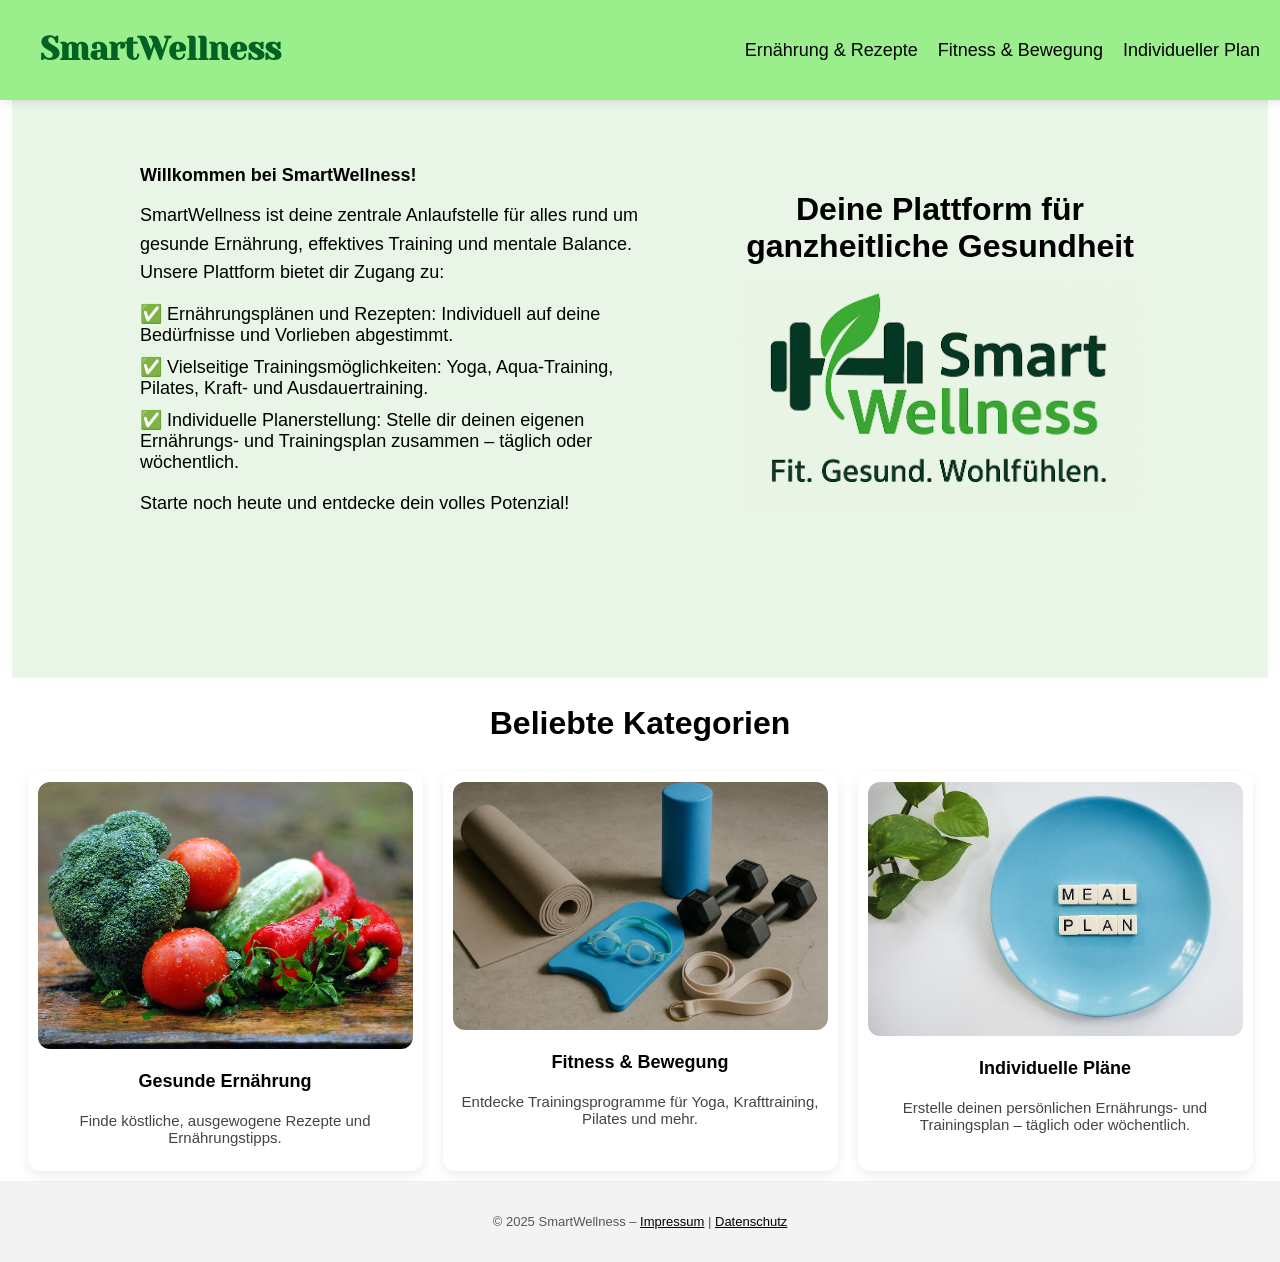
<file: index.html>
<!DOCTYPE html>
<html lang="de">
<head>
    <meta charset="UTF-8">
    <meta name="viewport" content="width=device-width, initial-scale=1.0">
    <title>SmartWellness</title>
    <link rel="stylesheet" href="style.css">
    
</head>
<body>

<header class="header">
    <h1 class="logo">SmartWellness</h1>
    <nav class="navigation">
        <a href="gesunde_ernaehrung.html">Ernährung & Rezepte</a>
        <a href="fitness_bewegung.html">Fitness & Bewegung</a>
        <a href="zugang.html">Individueller Plan</a>
    </nav>
</header>

<section class="intro-section">
    <div class="intro-text">
        <h2>Willkommen bei SmartWellness!</h2>
        <p>SmartWellness ist deine zentrale Anlaufstelle für alles rund um gesunde Ernährung, effektives Training und mentale Balance. Unsere Plattform bietet dir Zugang zu:</p>
        <ul>
            <li>✅ Ernährungsplänen und Rezepten: Individuell auf deine Bedürfnisse und Vorlieben abgestimmt.</li>
            <li>✅ Vielseitige Trainingsmöglichkeiten: Yoga, Aqua-Training, Pilates, Kraft- und Ausdauertraining.</li>
            <li>✅ Individuelle Planerstellung: Stelle dir deinen eigenen Ernährungs- und Trainingsplan zusammen – täglich oder wöchentlich.</li>
        </ul>
        <p>Starte noch heute und entdecke dein volles Potenzial!</p>
    </div>
    <div class="intro-image">
        <h2>Deine Plattform für ganzheitliche Gesundheit</h2>
        <img src="images etc/SmartWellness1.png" alt="SmartWellness Logo">
    </div>
</section>

<section class="categories">
  <h2>Beliebte Kategorien</h2>
  <div class="category-grid">
    
    <a href="gesunde_ernaehrung.html" class="category-item">
      <img src="images etc/Gesunde Ernährung.jpg" alt="Gesunde Ernährung">
      <h3>Gesunde Ernährung</h3>
      <p>Finde köstliche, ausgewogene Rezepte und Ernährungstipps.</p>
    </a>

    <a href="fitness_bewegung.html" class="category-item">
      <img src="images etc/Fitness & Bewegung.jpg" alt="Fitness & Bewegung">
      <h3>Fitness & Bewegung</h3>
      <p>Entdecke Trainingsprogramme für Yoga, Krafttraining, Pilates und mehr.</p>
    </a>

    <a href="zugang.html" class="category-item">
      <img src="images etc/Individuelle Pläne.jpg" alt="Individuelle Pläne">
      <h3>Individuelle Pläne</h3>
      <p>Erstelle deinen persönlichen Ernährungs- und Trainingsplan – täglich oder wöchentlich.</p>
    </a>

  </div>
</section>

<footer class="footer">
  <p>&copy; 2025 SmartWellness – <a href="impressum.html">Impressum</a> | <a href="datenschutz.html">Datenschutz</a></p>
</footer>
</body>
</html>
</file>
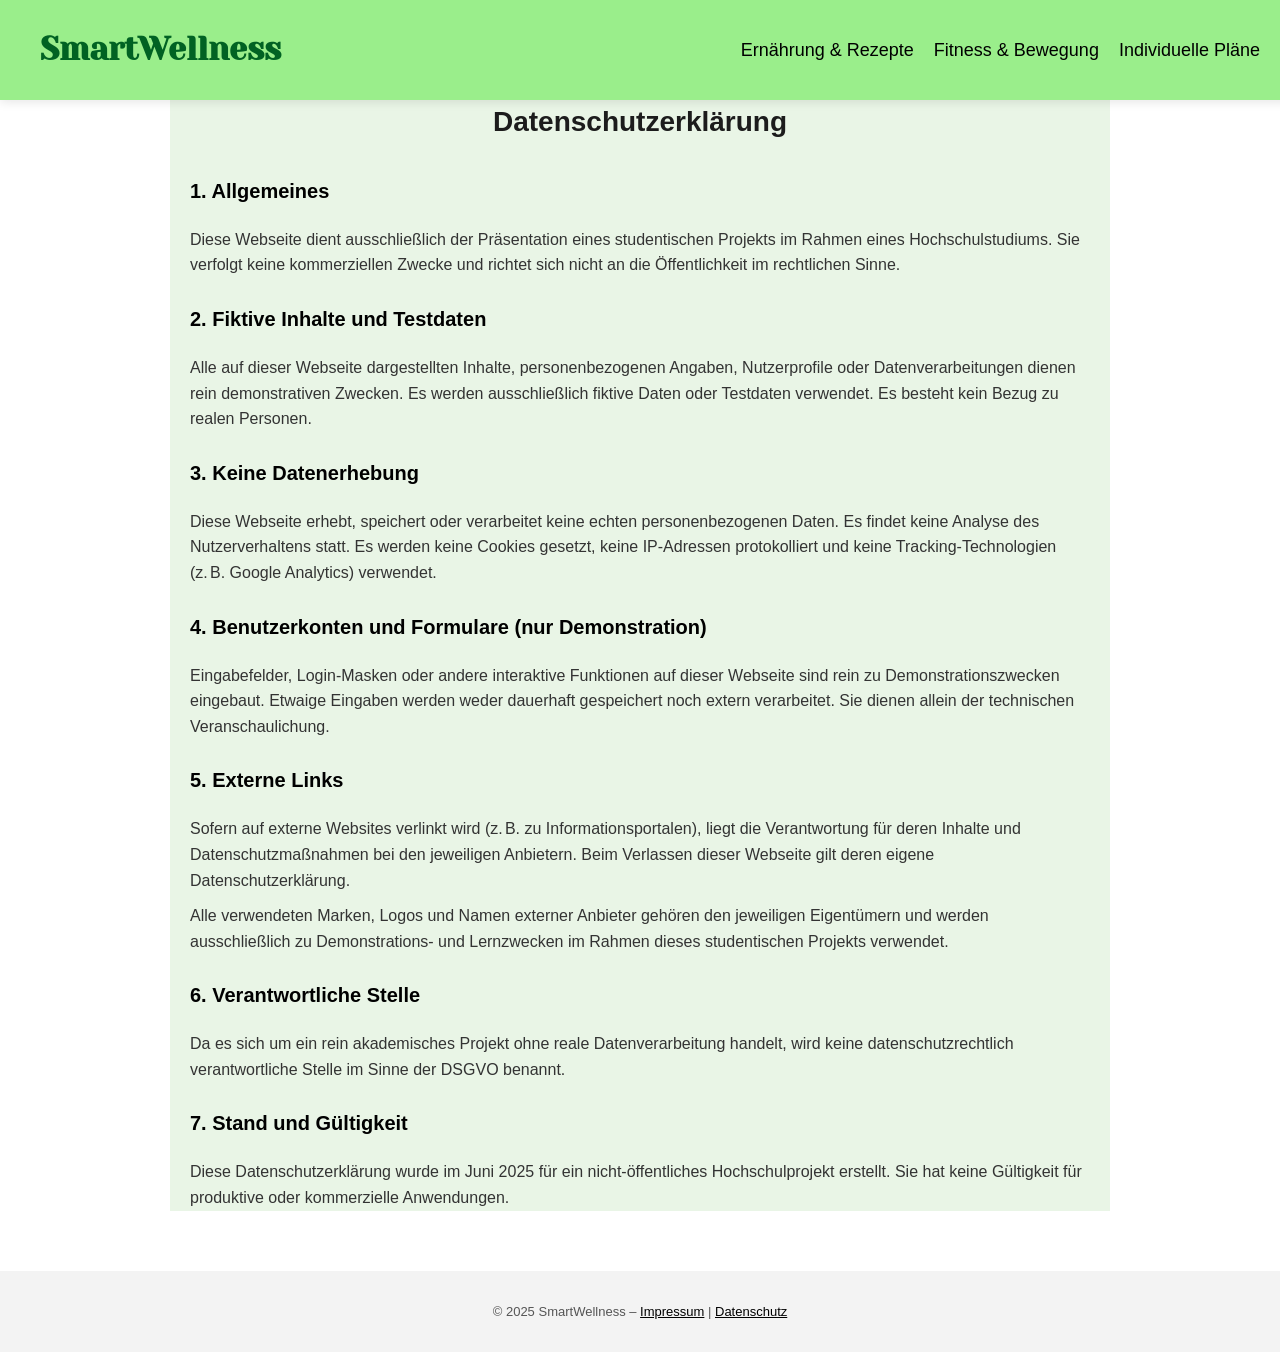
<file: datenschutz.html>
<!DOCTYPE html>
<html lang="de">
<head>
  <meta charset="UTF-8">
  <title>Datenschutzerklärung – SmartWellness</title>
  <link rel="stylesheet" href="style.css">
</head>
<body>
  <header class="header">
    <a href="index.html" class="logo-link"><h1 class="logo">SmartWellness</h1></a>
    <nav class="navigation">
      <a href="gesunde_ernaehrung.html">Ernährung & Rezepte</a>
      <a href="fitness_bewegung.html">Fitness & Bewegung</a>
      <a href="zugang.html">Individuelle Pläne</a>
    </nav>
  </header>

  <main class="main-datenschutz">
    <h2 class="datenschutz-title">Datenschutzerklärung</h2>
    <section class="datenschutz-section">
      <h3>1. Allgemeines</h3>
      <p>Diese Webseite dient ausschließlich der Präsentation eines studentischen Projekts im Rahmen eines Hochschulstudiums. Sie verfolgt keine kommerziellen Zwecke und richtet sich nicht an die Öffentlichkeit im rechtlichen Sinne.</p>

      <h3>2. Fiktive Inhalte und Testdaten</h3>
      <p>Alle auf dieser Webseite dargestellten Inhalte, personenbezogenen Angaben, Nutzerprofile oder Datenverarbeitungen dienen rein demonstrativen Zwecken. Es werden ausschließlich fiktive Daten oder Testdaten verwendet. Es besteht kein Bezug zu realen Personen.</p>

      <h3>3. Keine Datenerhebung</h3>
      <p>Diese Webseite erhebt, speichert oder verarbeitet keine echten personenbezogenen Daten. Es findet keine Analyse des Nutzerverhaltens statt. Es werden keine Cookies gesetzt, keine IP-Adressen protokolliert und keine Tracking-Technologien (z. B. Google Analytics) verwendet.</p>

      <h3>4. Benutzerkonten und Formulare (nur Demonstration)</h3>
      <p>Eingabefelder, Login-Masken oder andere interaktive Funktionen auf dieser Webseite sind rein zu Demonstrationszwecken eingebaut. Etwaige Eingaben werden weder dauerhaft gespeichert noch extern verarbeitet. Sie dienen allein der technischen Veranschaulichung.</p>

      <h3>5. Externe Links</h3>
      <p>Sofern auf externe Websites verlinkt wird (z. B. zu Informationsportalen), liegt die Verantwortung für deren Inhalte und Datenschutzmaßnahmen bei den jeweiligen Anbietern. Beim Verlassen dieser Webseite gilt deren eigene Datenschutzerklärung.</p>
      <p>Alle verwendeten Marken, Logos und Namen externer Anbieter gehören den jeweiligen Eigentümern und werden ausschließlich zu Demonstrations- und Lernzwecken im Rahmen dieses studentischen Projekts verwendet.</p>

      <h3>6. Verantwortliche Stelle</h3>
      <p>Da es sich um ein rein akademisches Projekt ohne reale Datenverarbeitung handelt, wird keine datenschutzrechtlich verantwortliche Stelle im Sinne der DSGVO benannt.</p>

      <h3>7. Stand und Gültigkeit</h3>
      <p>Diese Datenschutzerklärung wurde im Juni 2025 für ein nicht-öffentliches Hochschulprojekt erstellt. Sie hat keine Gültigkeit für produktive oder kommerzielle Anwendungen.</p>
    </section>
  </main>
  <footer class="footer">
  <p>&copy; 2025 SmartWellness – <a href="impressum.html">Impressum</a> | <a href="datenschutz.html">Datenschutz</a></p>
</footer>
</body>
</html>
</file>
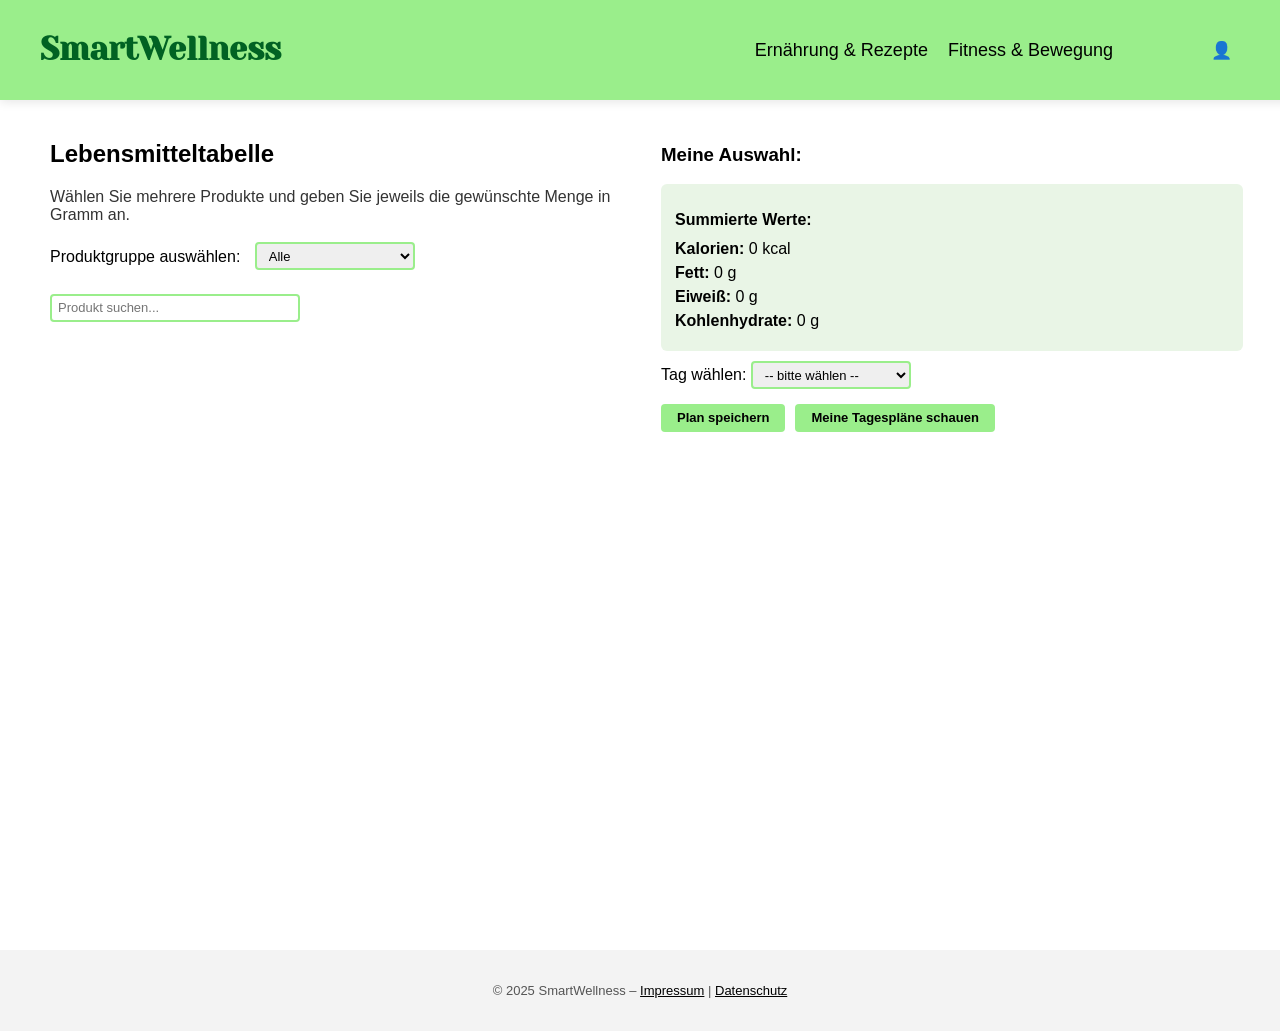
<file: ernaehrungsplan.html>
<!DOCTYPE html>
<html lang="de">
<head>
  <meta charset="UTF-8">
  <title>SmartWellness Ernährungsplan</title>
  <link rel="stylesheet" href="style.css">
  <style>
  body {
    margin: 0;
    padding: 0;
    height: 100vh;
    overflow: hidden; /* verhindert Scroll der ganzen Seite */
  }

</style>
</head>
<body>
  <header class="header">
  <h1 class="logo">
    <a href="index.html" style="text-decoration: none; color: inherit;">SmartWellness</a>
  </h1>
  <div class="nav-user-container">
    <div class="nav-user-combined">
      <nav class="navigation">
        <a href="gesunde_ernaehrung.html">Ernährung & Rezepte</a>
        <a href="fitness_bewegung.html">Fitness & Bewegung</a>
      </nav>

      <div class="user-dropdown" id="userDropdown">
        <span id="userName">👤 <?php echo $vorname . " " . $nachname; ?></span>
        <div class="dropdown-content" id="userMenu" style="display: none;">
          <a href="meinkonto.html">Mein Konto</a>
          <a onclick="logout()">Ausloggen</a>
        </div>
      </div>
    </div>
  </div>
</header>

  <main class="main-content">
    <div class="ernaehrungsplan-container">

      <!-- Linke Seite -->
      <div class="linke-seite">
        <div class="produkt-filter-kopf">
          <h2>Lebensmitteltabelle</h2>
          <p class="info-text">Wählen Sie mehrere Produkte und geben Sie jeweils die gewünschte Menge in Gramm an.</p>

          <!-- Neue Containerstruktur für Dropdown + Suchfeld -->
          <div class="produkt-filter-container">
            <label for="gruppe">Produktgruppe auswählen:&nbsp;</label>
            <select id="gruppe" class="filter-select">
              <option value="">Alle</option>
            </select>
            <input type="text" id="produktsuche" placeholder="Produkt suchen..." class="filter-input" onkeyup="filterProdukte()">
          </div>

      </div>

  <div id="produkt-liste" class="produkt-liste"></div>
</div>

      <!-- Rechte Seite -->
<div class="rechte-seite">
  <section class="auswahl-liste">
    <h3>Meine Auswahl:</h3>
    <div id="auswahl"></div>

    <!-- Summierte Werte Bereich -->
    <div class="summen-box">
      <h4>Summierte Werte:</h4>
      <p><span class="label">Kalorien:</span> <span id="summe-kcal">0</span> kcal</p>
      <p><span class="label">Fett:</span> <span id="summe-fett">0</span> g</p>
      <p><span class="label">Eiweiß:</span> <span id="summe-eiweiss">0</span> g</p>
      <p><span class="label">Kohlenhydrate:</span> <span id="summe-kh">0</span> g</p>
    </div>

    <label for="tag">Tag wählen:</label>
    <select id="tag" class="filter-select">
      <option value="">-- bitte wählen --</option>
      <option value="Montag">Montag</option>
      <option value="Dienstag">Dienstag</option>
      <option value="Mittwoch">Mittwoch</option>
      <option value="Donnerstag">Donnerstag</option>
      <option value="Freitag">Freitag</option>
      <option value="Samstag">Samstag</option>
      <option value="Sonntag">Sonntag</option>
    </select>

<div style="display: flex; gap: 10px; align-items: center; margin-top: 15px;">
  <button class="green-button" onclick="planSpeichern()">Plan speichern</button>
  <a href="tage_anzeigen.php" class="green-button">Meine Tagespläne schauen</a>
</div>

<p id="save-feedback" class="success-message" style="display: none;"></p>
    
  </section>
</div>
  </main>

  <script src="ernaehrungsplan.js"></script>
  <script>
    function filterProdukte() {
      const suchText = document.getElementById('produktsuche').value.toLowerCase();
      const produkte = document.querySelectorAll('.produkt-item'); 

      produkte.forEach(produkt => {
        produkt.style.display = produkt.textContent.toLowerCase().includes(suchText) ? '' : 'none';
      });
    }
  </script>
  <script>
  document.addEventListener("DOMContentLoaded", () => {
    fetch("session_user.php")
      .then(res => res.json())
      .then(data => {
          if (data.success) {
              document.getElementById("userName").textContent = "👤 " + data.vorname + " " + data.nachname;
          } else {
              window.location.href = "login.html"; // nicht eingeloggt
          }
      });
  });

  function logout() {
    fetch("logout.php")
      .then(() => {
        window.location.href = "login.html";
      });
  }

  document.getElementById("userDropdown").addEventListener("click", function () {
    const menu = document.getElementById("userMenu");
    menu.style.display = menu.style.display === "block" ? "none" : "block";
  });
</script>

<footer class="footer">
  <p>&copy; 2025 SmartWellness – <a href="impressum.html">Impressum</a> | <a href="datenschutz.html">Datenschutz</a></p>
</footer>
</body>
</html>
</file>
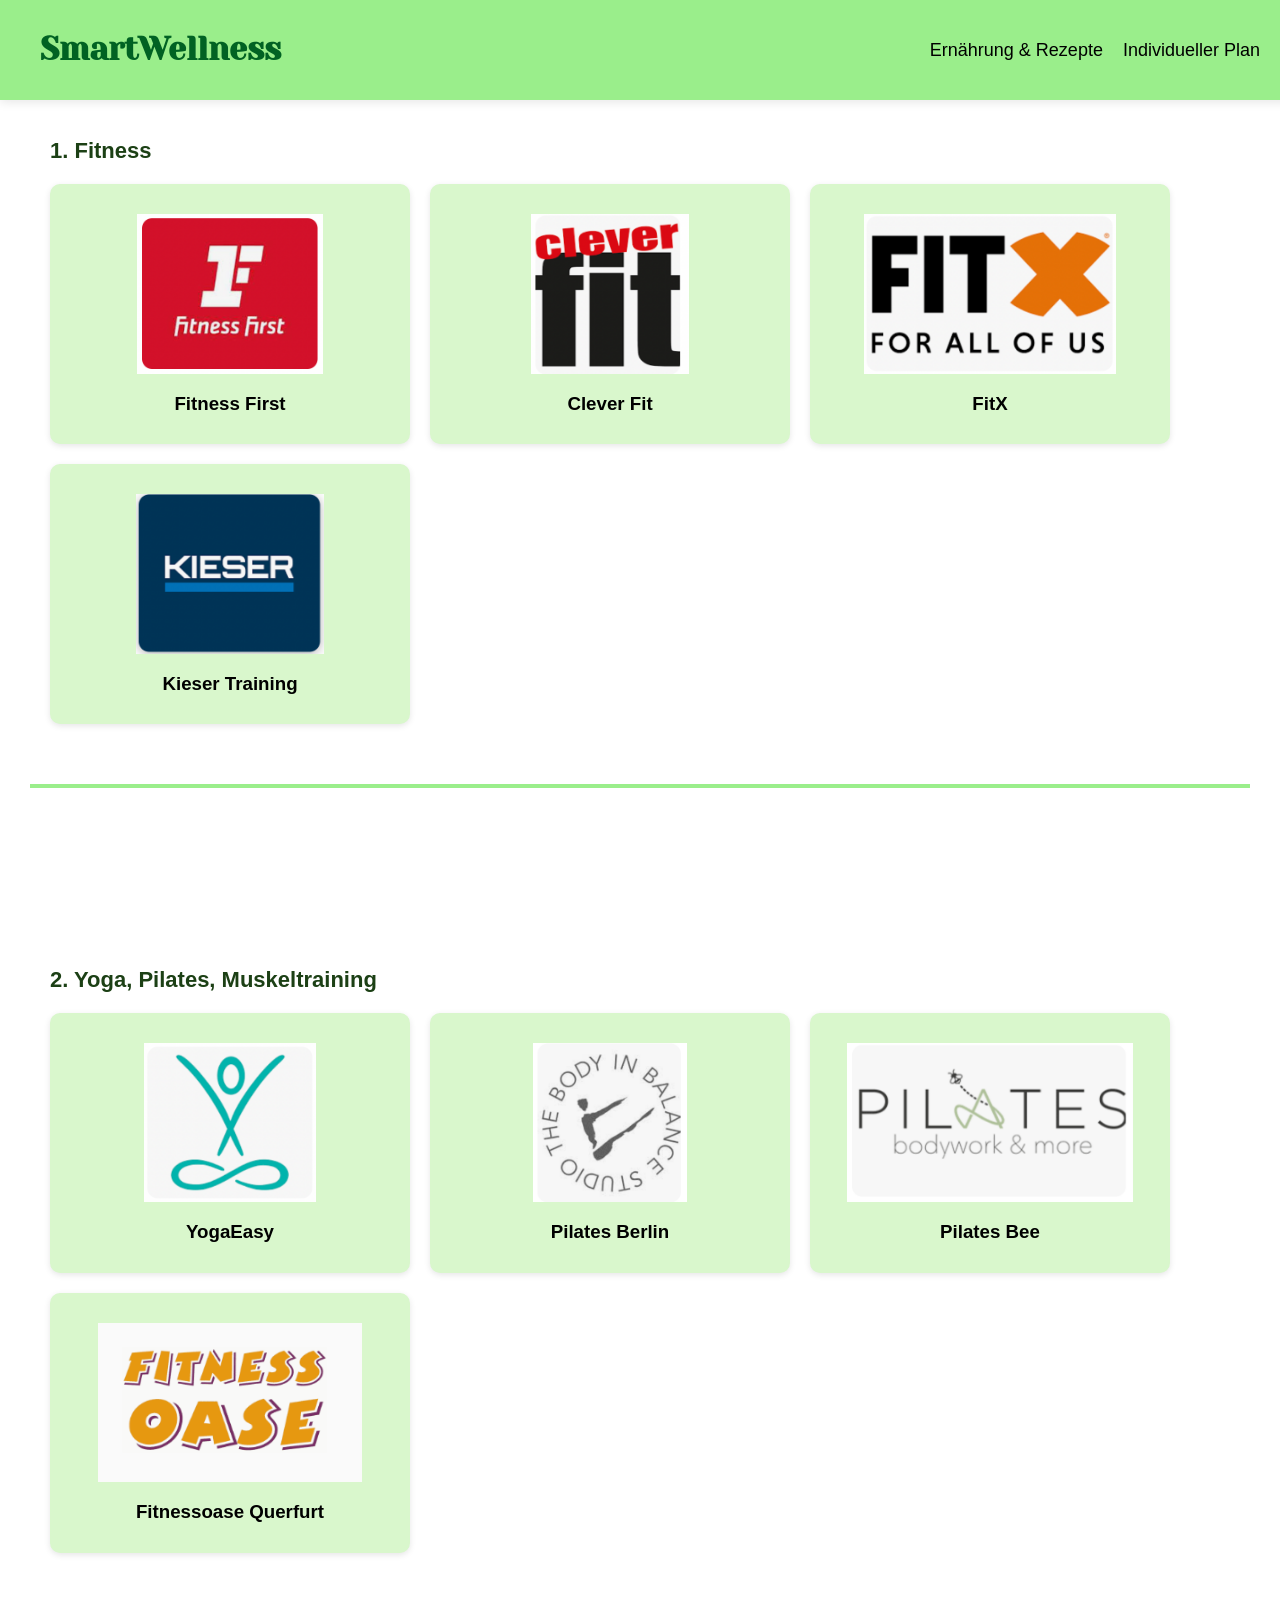
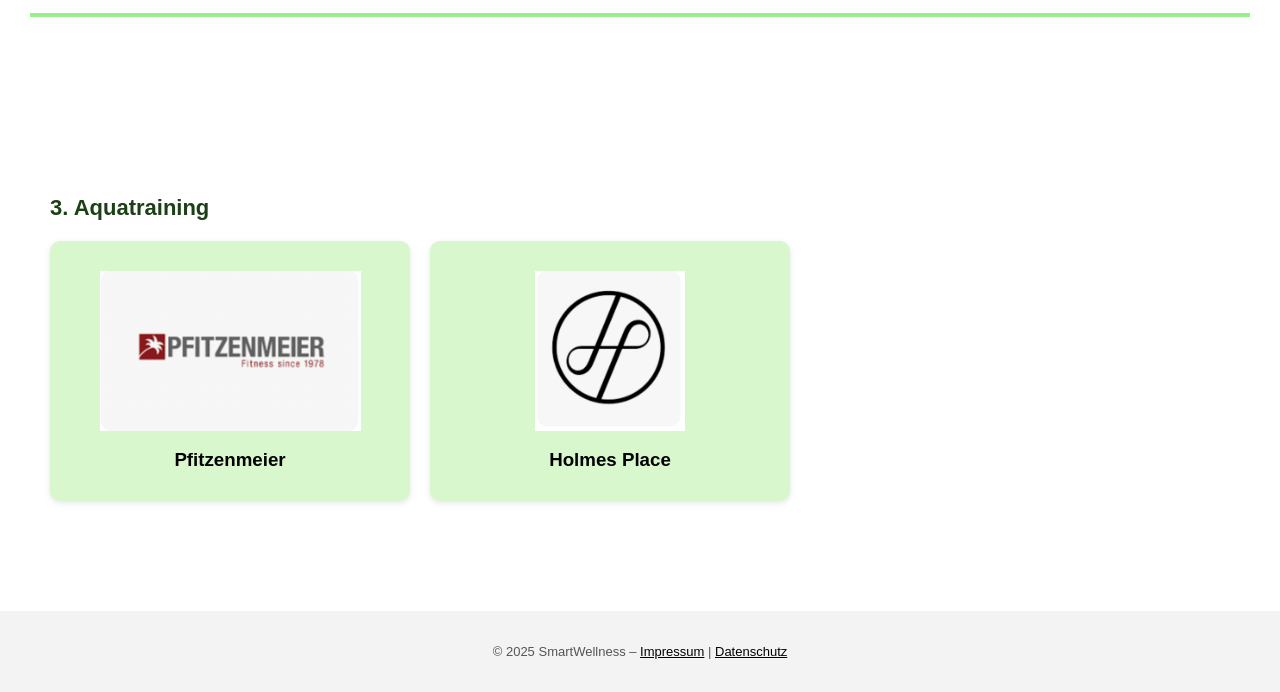
<file: fitness_bewegung.html>
<!DOCTYPE html>
<html lang="de">
<head>
  <meta charset="UTF-8" />
  <meta name="viewport" content="width=device-width, initial-scale=1.0" />
  <title>Fitness & Bewegung</title>
  <link rel="stylesheet" href="style.css" />
</head>
<body>
  <header class="header">
    <a href="index.html" style="text-decoration: none; color: inherit;">
    <h1 class="logo">SmartWellness</h1>
  </a>
    <nav class="navigation">
      <a href="gesunde_ernaehrung.html">Ernährung & Rezepte</a>
      <a href="zugang.html">Individueller Plan</a>
    </nav>
  </header>

  <main class="main-content">

  <!-- Fitness -->
  <section class="fitness-section">
    <h2>1. Fitness</h2>
    <div class="fitness-anbieter-row">
      <a href="https://www.fitnessfirst.de/clubs" class="fitness-anbieter-box" target="_blank">
        <img src="Image Fitness/fitnessfirst.png" alt="Fitness First">
        <h3>Fitness First</h3>
      </a>
      <a href="https://www.clever-fit.com/de/" class="fitness-anbieter-box" target="_blank">
        <img src="Image Fitness/clever-fit.png" alt="Clever Fit">
        <h3>Clever Fit</h3>
      </a>
      <a href="https://www.fitx.de/" class="fitness-anbieter-box" target="_blank">
        <img src="Image Fitness/fitx.png" alt="FitX">
        <h3>FitX</h3>
      </a>
      <a href="https://www.kieser.de/" class="fitness-anbieter-box" target="_blank">
        <img src="Image Fitness/kieser.png" alt="Kieser Training">
        <h3>Kieser Training</h3>
      </a>
    </div>
  </section>

  <hr class="trenner" />

  <!-- Yoga / Pilates -->
  <section class="fitness-section">
    <h2>2. Yoga, Pilates, Muskeltraining</h2>
    <div class="fitness-anbieter-row">
      <a href="https://www.yogaeasy.de/artikel/yoga-fuer-anfaenger" class="fitness-anbieter-box" target="_blank">
        <img src="Image Fitness/yogaeasy.png" alt="YogaEasy">
        <h3>YogaEasy</h3>
      </a>
      <a href="https://pilatesberlin.de/en/" class="fitness-anbieter-box" target="_blank">
        <img src="Image Fitness/pilatesberlin.png" alt="Pilates Berlin">
        <h3>Pilates Berlin</h3>
      </a>
      <a href="https://pilatesbee.de/" class="fitness-anbieter-box" target="_blank">
        <img src="Image Fitness/pilatesbee.png" alt="Pilates Bee">
        <h3>Pilates Bee</h3>
      </a>
      <a href="https://www.fitnessoase-querfurt.de/gezieltes-muskeltraining/" class="fitness-anbieter-box" target="_blank">
        <img src="Image Fitness/fitnessoase.png" alt="Fitnessoase">
        <h3>Fitnessoase Querfurt</h3>
      </a>
    </div>
  </section>

  <hr class="trenner" />

  <!-- Aquatraining -->
  <section class="fitness-section">
    <h2>3. Aquatraining</h2>
    <div class="fitness-anbieter-row">
      <a href="https://www.pfitzenmeier.de/kurse/aqua-fitness/" class="fitness-anbieter-box" target="_blank">
        <img src="Image Fitness/pfitzenmeier.png" alt="Pfitzenmeier">
        <h3>Pfitzenmeier</h3>
      </a>
      <a href="https://www.holmesplace.de/gruppenkurse-c/aqua" class="fitness-anbieter-box" target="_blank">
        <img src="Image Fitness/holmesplace.png" alt="Holmes Place">
        <h3>Holmes Place</h3>
      </a>
    </div>
  </section>

</main>
<footer class="footer">
  <p>&copy; 2025 SmartWellness – <a href="impressum.html">Impressum</a> | <a href="datenschutz.html">Datenschutz</a></p>
</footer>
</body>
</html>
</file>
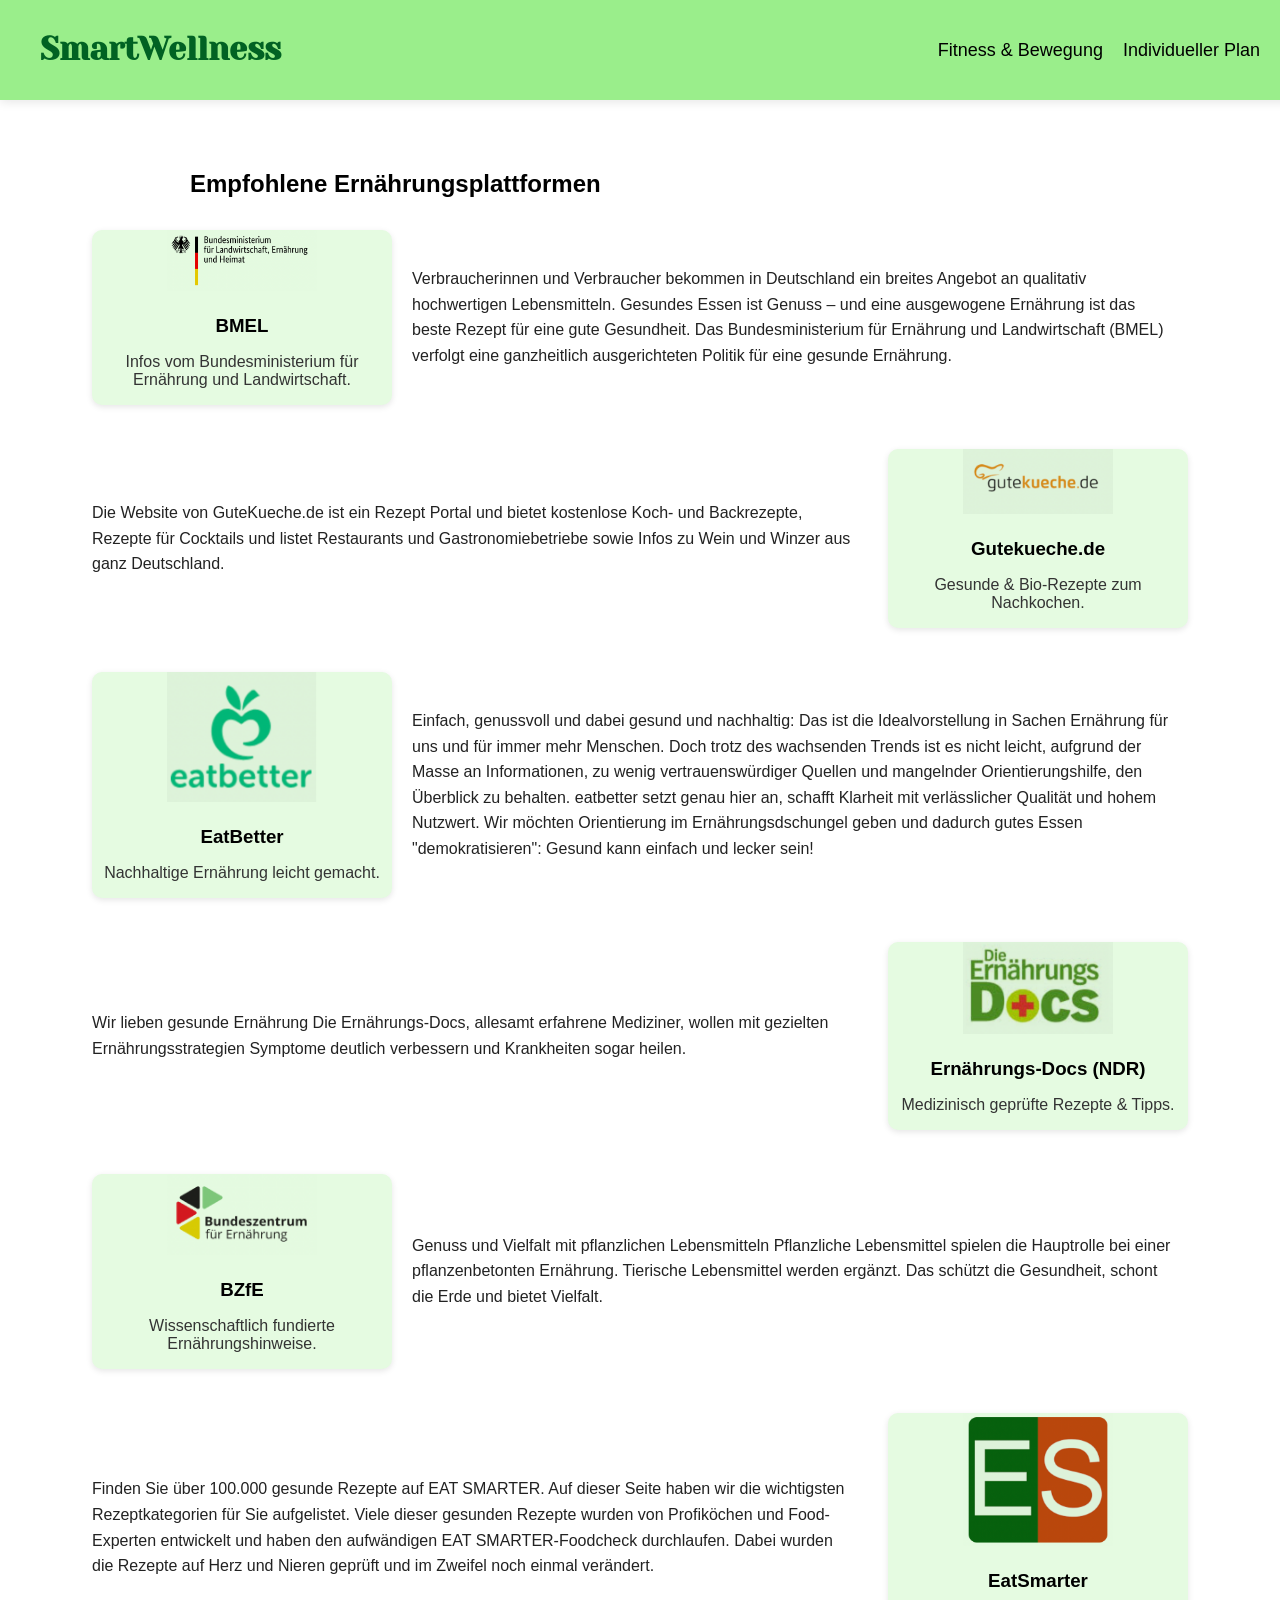
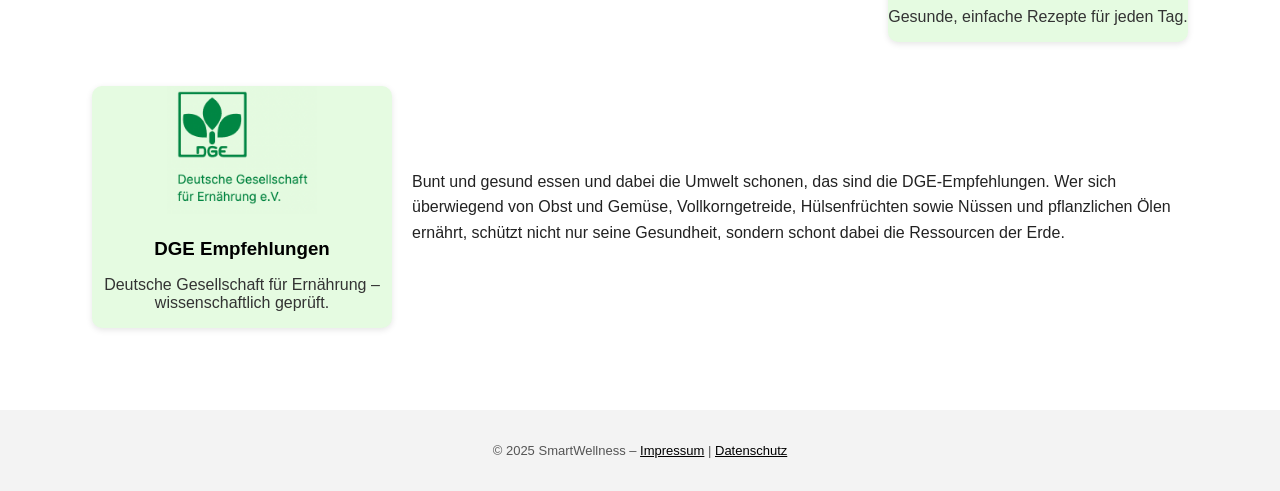
<file: gesunde_ernaehrung.html>
<!DOCTYPE html>
<html lang="de">
<head>
  <meta charset="UTF-8">
  <title>Gesunde Ernährung – SmartWellness</title>
  <link rel="stylesheet" href="style.css">
</head>
<body>
  <header class="header">
  <a href="index.html" style="text-decoration: none; color: inherit;">
    <h1 class="logo">SmartWellness</h1>
  </a>
  <nav class="navigation">
    <a href="fitness_bewegung.html">Fitness & Bewegung</a>
    <a href="zugang.html">Individueller Plan</a>
  </nav>
</header>


  <main class="main-content">
    <h2 class="section-title">Empfohlene Ernährungsplattformen</h2>
    <div class="anbieter-liste">

  <div class="anbieter-block">
    <a href="https://www.bmel.de/DE/themen/ernaehrung/gesunde-ernaehrung/gesunde-ernaehrung_node.html" class="anbieter-card" target="_blank">
      <img src="Image/bmel.png" alt="BMEL Logo">
      <h3>BMEL</h3>
      <p>Infos vom Bundesministerium für Ernährung und Landwirtschaft.</p>
    </a>
    <div class="anbieter-beschreibung">
      Verbraucherinnen und Verbraucher bekommen in Deutschland ein breites Angebot an qualitativ hochwertigen Lebensmitteln. Gesundes Essen ist Genuss – und eine ausgewogene Ernährung ist das beste Rezept für eine gute Gesundheit. Das Bundesministerium für Ernährung und Landwirtschaft (BMEL) verfolgt eine ganzheitlich ausgerichteten Politik für eine gesunde Ernährung.
    </div>
  </div>

  <div class="anbieter-block">
    <a href="https://www.gutekueche.de/gesunde-bio-rezepte" class="anbieter-card" target="_blank">
      <img src="Image/gutekueche.png" alt="Gutekueche Logo">
      <h3>Gutekueche.de</h3>
      <p>Gesunde & Bio-Rezepte zum Nachkochen.</p>
    </a>
    <div class="anbieter-beschreibung">
      Die Website von GuteKueche.de ist ein Rezept Portal und bietet kostenlose Koch- und Backrezepte, Rezepte für Cocktails und listet Restaurants und Gastronomiebetriebe sowie Infos zu Wein und Winzer aus ganz Deutschland.
    </div>
  </div>

  <div class="anbieter-block">
    <a href="https://www.eatbetter.de/nachhaltige-ernaehrung-tipps-tricks-fuer-den-alltag" class="anbieter-card" target="_blank">
      <img src="Image/eatbetter.png" alt="EatBetter Logo">
      <h3>EatBetter</h3>
      <p>Nachhaltige Ernährung leicht gemacht.</p>
    </a>
    <div class="anbieter-beschreibung">
      Einfach, genussvoll und dabei gesund und nachhaltig: Das ist die Idealvorstellung in Sachen Ernährung für uns und für immer mehr Menschen. Doch trotz des wachsenden Trends ist es nicht leicht, aufgrund der Masse an Informationen, zu wenig vertrauenswürdiger Quellen und mangelnder Orientierungshilfe, den Überblick zu behalten. eatbetter setzt genau hier an, schafft Klarheit mit verlässlicher Qualität und hohem Nutzwert. Wir möchten Orientierung im Ernährungsdschungel geben und dadurch gutes Essen "demokratisieren": Gesund kann einfach und lecker sein!
    </div>
  </div>

  <div class="anbieter-block">
    <a href="https://www.ndr.de/fernsehen/sendungen/die-ernaehrungsdocs/rezepte/index.html" class="anbieter-card" target="_blank">
      <img src="Image/ndr.png" alt="NDR Logo">
      <h3>Ernährungs-Docs (NDR)</h3>
      <p>Medizinisch geprüfte Rezepte & Tipps.</p>
    </a>
    <div class="anbieter-beschreibung">
      Wir lieben gesunde Ernährung
      Die Ernährungs-Docs, allesamt erfahrene Mediziner, wollen mit gezielten Ernährungsstrategien Symptome deutlich verbessern und Krankheiten sogar heilen.
    </div>
  </div>

  <div class="anbieter-block">
    <a href="https://www.bzfe.de/" class="anbieter-card" target="_blank">
      <img src="Image/bzfe.png" alt="BZfE Logo">
      <h3>BZfE</h3>
      <p>Wissenschaftlich fundierte Ernährungshinweise.</p>
    </a>
    <div class="anbieter-beschreibung">
      Genuss und Vielfalt mit pflanzlichen Lebensmitteln
      Pflanzliche Lebensmittel spielen die Hauptrolle bei einer pflanzenbetonten Ernährung. Tierische Lebensmittel werden ergänzt. Das schützt die Gesundheit, schont die Erde und bietet Vielfalt.
    </div>
  </div>

  <div class="anbieter-block">
    <a href="https://eatsmarter.de/rezepte" class="anbieter-card" target="_blank">
      <img src="Image/eatsmarter.png" alt="EatSmarter Logo">
      <h3>EatSmarter</h3>
      <p>Gesunde, einfache Rezepte für jeden Tag.</p>
    </a>
    <div class="anbieter-beschreibung">
      Finden Sie über 100.000 gesunde Rezepte auf EAT SMARTER. Auf dieser Seite haben wir die wichtigsten Rezeptkategorien für Sie aufgelistet. Viele dieser gesunden Rezepte wurden von Profiköchen und Food-Experten entwickelt und haben den aufwändigen EAT SMARTER-Foodcheck durchlaufen. Dabei wurden die Rezepte auf Herz und Nieren geprüft und im Zweifel noch einmal verändert.    </div>
  </div>

  <div class="anbieter-block">
    <a href="https://www.dge.de/gesunde-ernaehrung/gut-essen-und-trinken/dge-empfehlungen/" class="anbieter-card" target="_blank">
      <img src="Image/dge.png" alt="DGE Logo">
      <h3>DGE Empfehlungen</h3>
      <p>Deutsche Gesellschaft für Ernährung – wissenschaftlich geprüft.</p>
    </a>
    <div class="anbieter-beschreibung">
      Bunt und gesund essen und dabei die Umwelt schonen, das sind die DGE-Empfehlungen. Wer sich überwiegend von Obst und Gemüse, Vollkorngetreide, Hülsenfrüchten sowie Nüssen und pflanzlichen Ölen ernährt, schützt nicht nur seine Gesundheit, sondern schont dabei die Ressourcen der Erde.    </div>
  </div>

    </div>
  </main>

<footer class="footer">
  <p>&copy; 2025 SmartWellness – <a href="impressum.html">Impressum</a> | <a href="datenschutz.html">Datenschutz</a></p>
</footer>
</body>
</html>
</file>
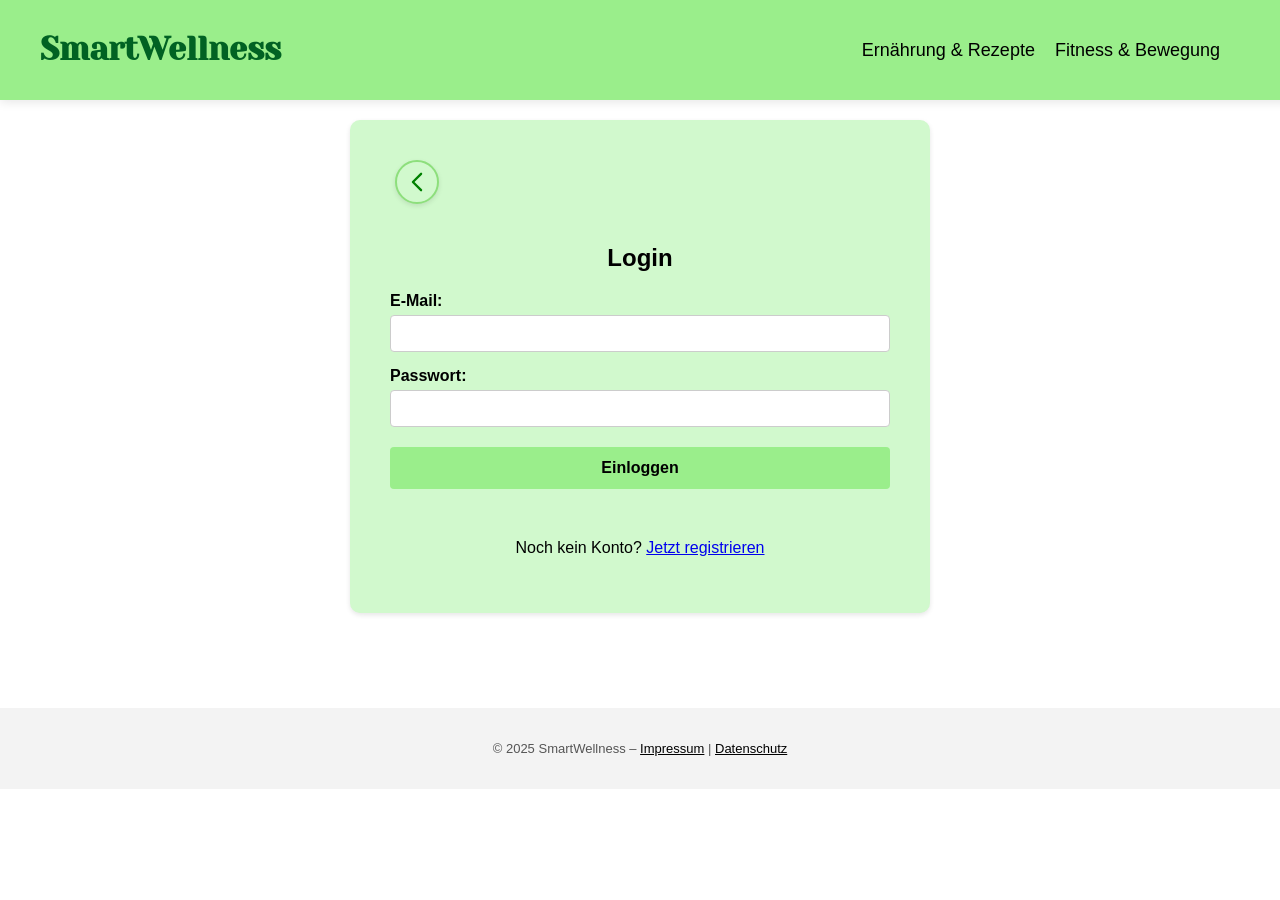
<file: login.html>
<!DOCTYPE html>
<html lang="de">
<head>
  <meta charset="UTF-8">
  <title>Login – SmartWellness</title>
  <link rel="stylesheet" href="style.css">
</head>
<body>
<header class="header">
  <h1 class="logo">
    <a href="index.html" style="text-decoration: none; color: inherit;">SmartWellness</a>
  </h1>
  <div class="nav-user-container">
    <div class="nav-user-combined">
      <nav class="navigation">
        <a href="gesunde_ernaehrung.html">Ernährung & Rezepte</a>
        <a href="fitness_bewegung.html">Fitness & Bewegung</a>
      </nav>
    </div>
  </div>
</header>

  <main class="main-register">
    <a href="zugang.html" class="zurueck-icon" title="Zurück">
        <svg xmlns="http://www.w3.org/2000/svg" width="28" height="28" fill="green" viewBox="0 0 24 24">
            <path d="M15.5 5l-7 7 7 7" stroke="green" stroke-width="2" fill="none" stroke-linecap="round" stroke-linejoin="round" />
        </svg>
    </a>
    <h2>Login</h2>

    <form id="login-form" class="form-box">
      <label for="email">E-Mail:</label>
      <input type="email" id="email" name="email" required>

      <label for="password">Passwort:</label>
      <input type="password" id="password" name="password" required>

      <button type="submit">Einloggen</button>
    </form>

    <!-- Fehlerausgabe -->
    <div id="login-error" class="error-message"></div>

    <p>Noch kein Konto? <a href="register.html">Jetzt registrieren</a></p>
  </main>

  <script>
    document.getElementById("login-form").addEventListener("submit", function (e) {
      e.preventDefault();

      const form = e.target;
      const formData = new FormData(form);
      const errorDiv = document.getElementById("login-error");
      errorDiv.textContent = ""; // Alte Fehler löschen

      fetch("login.php", {
        method: "POST",
        body: formData
      })
      .then(res => res.json())
      .then(data => {
        if (data.success) {
          window.location.href = "ernaehrungsplan.html";
        } else {
          errorDiv.innerHTML = `⚠️ ${data.message}`;
        }
      })
      .catch(err => {
        errorDiv.textContent = "⚠️ Serverfehler. Bitte später erneut versuchen.";
      });
    });
  </script>
  <footer class="footer">
  <p>&copy; 2025 SmartWellness – <a href="impressum.html">Impressum</a> | <a href="datenschutz.html">Datenschutz</a></p>
</footer>
</body>
</html>
</file>
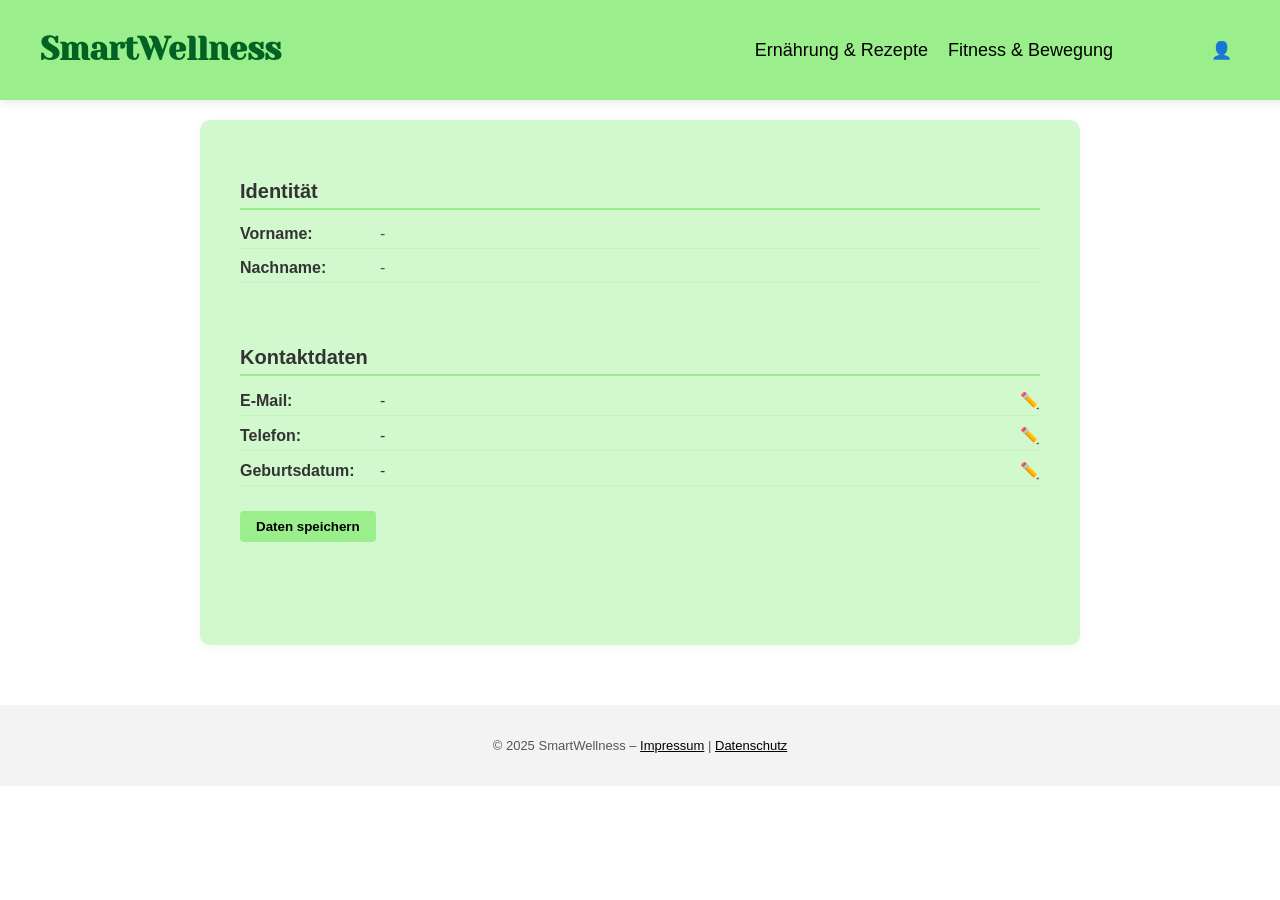
<file: meinkonto.html>
<!DOCTYPE html>
<html lang="de">
<head>
  <meta charset="UTF-8">
  <title>Mein Konto – SmartWellness</title>
  <link rel="stylesheet" href="style.css">
</head>

<body>
 <header class="header">
  <h1 class="logo">
    <a href="index.html" style="text-decoration: none; color: inherit;">SmartWellness</a>
  </h1>
  <div class="nav-user-container">
    <div class="nav-user-combined">
      <nav class="navigation">
        <a href="gesunde_ernaehrung.html">Ernährung & Rezepte</a>
        <a href="fitness_bewegung.html">Fitness & Bewegung</a>
      </nav>

      <div class="user-dropdown" id="userDropdown">
        <span id="userName">👤 <?php echo $vorname . " " . $nachname; ?></span>
        <div class="dropdown-content" id="userMenu" style="display: none;">
          <a href="meinkonto.html">Mein Konto</a>
          <a href="#" onclick="logout()">Ausloggen</a>
        </div>
      </div>
    </div>
  </div>
</header>


  <main class="konto-container">
    <div class="konto-bereich">
      <h3>Identität</h3>
      <div class="konto-daten">
        <p>
          <span class="label">Vorname:</span>
          <span id="vorname" class="value">-</span>
        </p>
        <p>
          <span class="label">Nachname:</span>
          <span id="nachname" class="value">-</span>
        </p>
      </div>
    </div>

    <div class="konto-bereich">
      <h3>Kontaktdaten</h3>
      <div class="konto-daten">
        <p>
          <span class="label">E-Mail:</span>
          <span id="email" class="value">-</span>
          <input type="email" id="emailInput" class="edit-input">
          <span class="edit-icon" onclick="enableEdit('email')">✏️</span>
        </p>
        <p>
          <span class="label">Telefon:</span>
          <span id="telefon" class="value">-</span>
          <input type="number" id="telefonInput" class="edit-input">
          <span class="edit-icon" onclick="enableEdit('telefon')">✏️</span>
        </p>
        <p>
          <span class="label">Geburtsdatum:</span>
          <span id="geburtstag" class="value">-</span>
          <input type="date" id="geburtstagInput" class="edit-input">
          <span class="edit-icon" onclick="enableEdit('geburtstag')">✏️</span>
        </p>
        <button class="speichern-button" onclick="updateKontoDaten()">Daten speichern</button>
        <p id="update-feedback" class="success-message" style="display: none;"></p>
      </div>
    </div>
  </main>

  <script>
    fetch("session_user.php")
      .then(res => res.json())
      .then(data => {
        if (data.success) {
          document.getElementById("vorname").textContent = data.vorname;
          document.getElementById("nachname").textContent = data.nachname;
          document.getElementById("email").textContent = data.email;
          document.getElementById("telefon").textContent = data.telefon;
          document.getElementById("geburtstag").textContent = data.geburtstag;

          document.getElementById("emailInput").value = data.email;
          document.getElementById("telefonInput").value = data.telefon;
          document.getElementById("geburtstagInput").value = data.geburtstag;

          document.getElementById("userName").textContent = "👤 " + data.vorname + " " + data.nachname;
        } else {
          window.location.href = "login.html";
        }
      });

    function enableEdit(field) {
      const valueSpan = document.getElementById(field);
      const inputField = document.getElementById(field + "Input");

      inputField.value = valueSpan.textContent.trim();
      valueSpan.style.display = "none";
      inputField.style.display = "inline-block";
      inputField.focus();
    }

    function updateKontoDaten() {
      const formData = new FormData();
      formData.append("email", document.getElementById("emailInput").value);
      formData.append("telefon", document.getElementById("telefonInput").value);
      formData.append("geburtstag", document.getElementById("geburtstagInput").value);

      fetch("update_user.php", {
        method: "POST",
        body: formData
      })
      .then(res => res.json())
      .then(data => {
        const feedback = document.getElementById("update-feedback");
        feedback.textContent = data.message;
        feedback.style.display = "block";
        feedback.style.color = data.success ? "green" : "red";

        if (data.success) {
            document.getElementById("email").textContent = formData.get("email");
            document.getElementById("telefon").textContent = formData.get("telefon");
            document.getElementById("geburtstag").textContent = formData.get("geburtstag");
        }

    //  Felder immer zurücksetzen, auch bei "Keine Änderung"
            ["email", "telefon", "geburtstag"].forEach(field => {
                document.getElementById(field).style.display = 'inline';
                document.getElementById(field + "Input").style.display = 'none';
            });
        });
    }

    function logout() {
      fetch("logout.php").then(() => {
        window.location.href = "login.html";
      });
    }

    document.getElementById("userDropdown").addEventListener("click", function () {
      const menu = document.getElementById("userMenu");
      menu.style.display = menu.style.display === "block" ? "none" : "block";
    });
  </script>
  <footer class="footer">
  <p>&copy; 2025 SmartWellness – <a href="impressum.html">Impressum</a> | <a href="datenschutz.html">Datenschutz</a></p>
</footer>

</body>
</html>
</file>
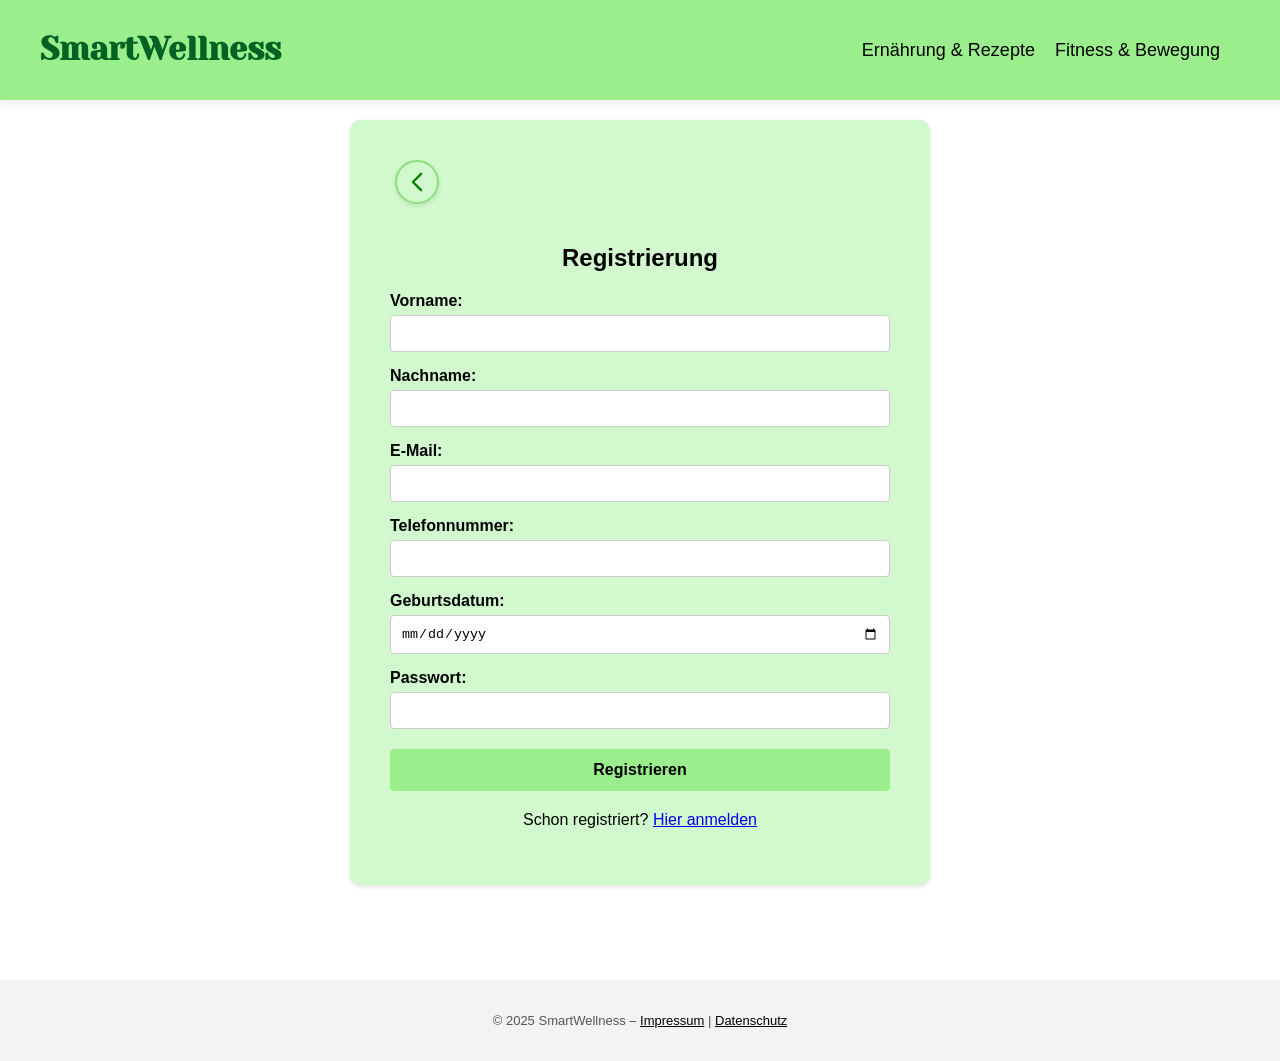
<file: register.html>
<!DOCTYPE html>
<html lang="de">
<head>
    <meta charset="UTF-8">
    <title>Registrieren – SmartWellness</title>
    <link rel="stylesheet" href="style.css">
    
    <script>
    window.onload = function() {
        const form = document.querySelector("form");
        
        if (localStorage.getItem('registrationSuccess') === 'true') {
                const message = document.createElement('p');
                message.innerHTML = '✅ Registrierung erfolgreich! <a href="login.html">Jetzt einloggen</a>';
                message.style.color = 'green';
                message.style.fontWeight = 'normal';
                message.style.marginTop = '20px';
                form.insertBefore(message, form.firstChild);
                localStorage.removeItem('registrationSuccess');
        }

        if (localStorage.getItem('registrationError') === 'true') {
            const error = document.createElement("p");
            error.style.color = "red";
            error.style.fontWeight = "normal";
            error.textContent = "❌ Diese E-Mail ist bereits registriert. Bitte andere E-Mail verwenden!";
            form.insertBefore(error, form.firstChild);
            localStorage.removeItem('registrationError');
        }
    };
</script>
</head>
<body>
    <header class="header">
  <h1 class="logo">
    <a href="index.html" style="text-decoration: none; color: inherit;">SmartWellness</a>
  </h1>
  <div class="nav-user-container">
    <div class="nav-user-combined">
      <nav class="navigation">
        <a href="gesunde_ernaehrung.html">Ernährung & Rezepte</a>
        <a href="fitness_bewegung.html">Fitness & Bewegung</a>
      </nav>
    </div>
  </div>
</header>

    <main class="main-register">
        <a href="zugang.html" class="zurueck-icon" title="Zurück">
        <svg xmlns="http://www.w3.org/2000/svg" width="28" height="28" fill="green" viewBox="0 0 24 24">
            <path d="M15.5 5l-7 7 7 7" stroke="green" stroke-width="2" fill="none" stroke-linecap="round" stroke-linejoin="round" />
        </svg>
    </a>

        <h2>Registrierung</h2>

        <div id="registration-message"></div>

        <form action="register.php" method="post" class="form-box">
            <label for="vorname">Vorname:</label>
            <input type="text" id="vorname" name="vorname" required>

            <label for="nachname">Nachname:</label>
            <input type="text" id="nachname" name="nachname" required>

            <label for="email">E-Mail:</label>
            <input type="email" id="email" name="email" required>

            <label for="phone">Telefonnummer:</label>
            <input type="number" id="phone" name="phone">

            <label for="geburtstag">Geburtsdatum:</label>
            <input type="date" id="geburtstag" name="geburtstag" required>

            <label for="password">Passwort:</label>
            <input type="password" id="password" name="password" required>

            <button type="submit">Registrieren</button>
        </form>

        <p>Schon registriert? <a href="login.html">Hier anmelden</a></p>
    </main>
    <footer class="footer">
  <p>&copy; 2025 SmartWellness – <a href="impressum.html">Impressum</a> | <a href="datenschutz.html">Datenschutz</a></p>
</footer>
</body>
</html>
</file>
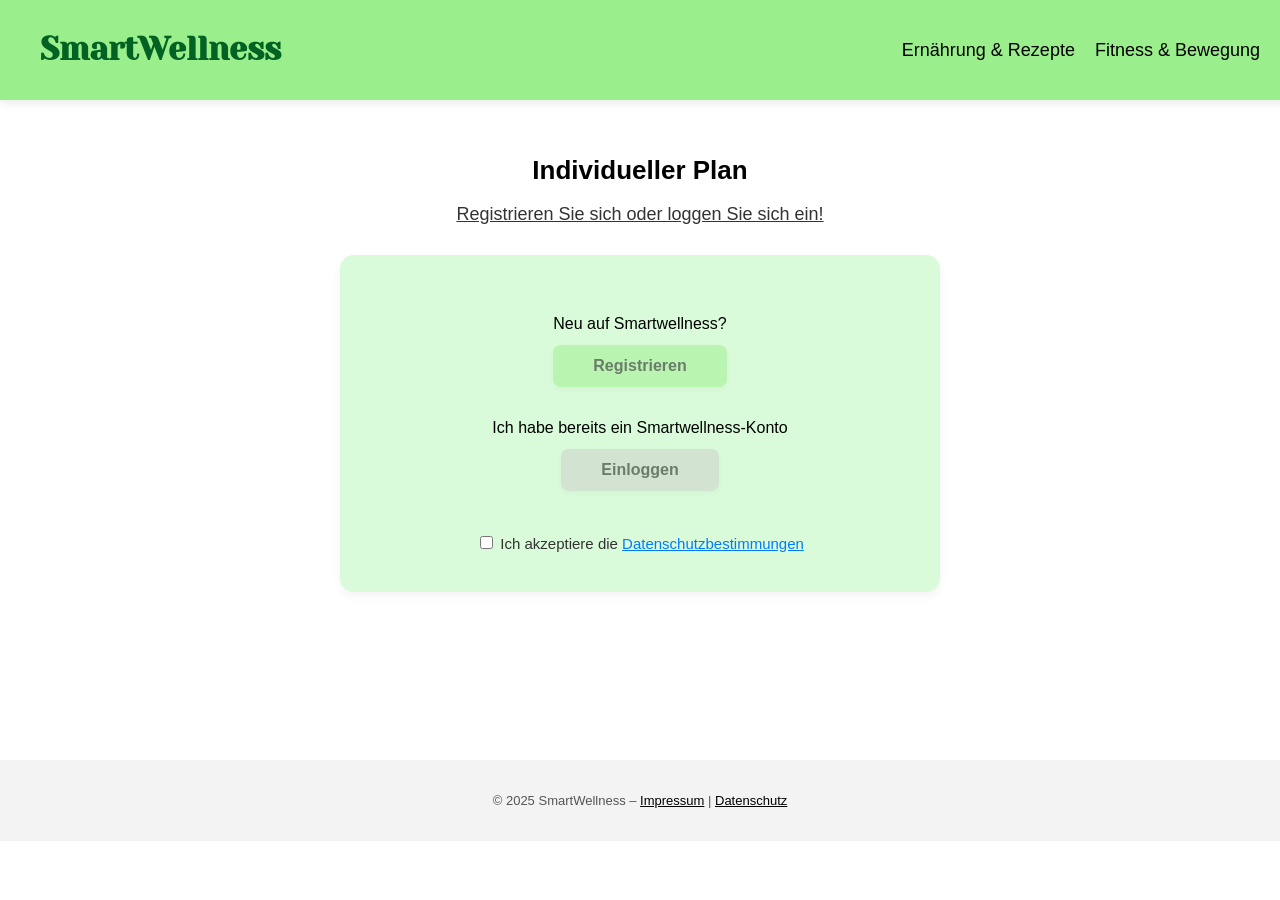
<file: zugang.html>
<!DOCTYPE html>
<html lang="de">
<head>
    <meta charset="UTF-8">
    <title>Zugang – SmartWellness</title>
    <link rel="stylesheet" href="style.css">
</head>

<body>
    <header class="header">
      <a href="index.html" style="text-decoration: none; color: inherit;">
        <h1 class="logo">SmartWellness</h1>
      </a>
      <nav class="navigation">
        <a href="gesunde_ernaehrung.html">Ernährung & Rezepte</a>
        <a href="fitness_bewegung.html">Fitness & Bewegung</a>
      </nav>
    </header>

    <main class="zugang-container">
        <h2>Individueller Plan</h2>
        <h3 class="zugang-subheading">Registrieren Sie sich oder loggen Sie sich ein!</h3>

        <div class="login-wrapper">
            <p>Neu auf Smartwellness?</p>
            <a href="register.html" class="button-green button-disabled" id="registerButton">Registrieren</a>

            <p>Ich habe bereits ein Smartwellness-Konto</p>
            <a href="login.html" class="button-gray button-disabled" id="loginButton">Einloggen</a>

            <!-- Datenschutz Checkbox -->
            <div class="datenschutz-check">
                <input type="checkbox" id="datenschutz" />
                <label for="datenschutz">
                    Ich akzeptiere die <a href="datenschutz.html" target="_blank">Datenschutzbestimmungen</a>
                </label>
            </div>
        </div>
    </main>

<footer class="footer">
  <p>&copy; 2025 SmartWellness – <a href="impressum.html">Impressum</a> | <a href="datenschutz.html">Datenschutz</a></p>
</footer>

<script>
document.getElementById('datenschutz').addEventListener('change', function() {
    const registerBtn = document.getElementById('registerButton');
    const loginBtn = document.getElementById('loginButton');
    if (this.checked) {
        registerBtn.classList.remove('button-disabled');
        loginBtn.classList.remove('button-disabled');
        registerBtn.style.pointerEvents = 'auto';
        loginBtn.style.pointerEvents = 'auto';
        registerBtn.style.opacity = '1';
        loginBtn.style.opacity = '1';
    } else {
        registerBtn.classList.add('button-disabled');
        loginBtn.classList.add('button-disabled');
        registerBtn.style.pointerEvents = 'none';
        loginBtn.style.pointerEvents = 'none';
        registerBtn.style.opacity = '0.5';
        loginBtn.style.opacity = '0.5';
    }
});

// Buttons beim Start deaktiviert
document.addEventListener('DOMContentLoaded', () => {
    document.getElementById('registerButton').style.pointerEvents = 'none';
    document.getElementById('loginButton').style.pointerEvents = 'none';
    document.getElementById('registerButton').style.opacity = '0.5';
    document.getElementById('loginButton').style.opacity = '0.5';
});
</script>

</body>
</html>
</file>
<file: style.css>
@import url('https://fonts.googleapis.com/css2?family=Yeseva+One&display=swap');

body {
    margin: 0;
    font-family: Arial, sans-serif;
}

:root {
  --header-height: 0px; /* passe diese Zahl später nur hier an */
}

.header {
  height: var(--header-height);
  background-color: #9aee8b;
  display: flex;
  justify-content: space-between;
  align-items: center;
  gap: 10px;
  padding: 20px 40px;
  position: fixed;
  width: 100%;
  top: 0;
  left: 0;
  right: 0;
  height: 60px; /* feste Höhe */
  z-index: 1000;
  box-shadow: 0 2px 10px rgba(0, 0, 0, 0.1);
}

.footer {
  text-align: center;
  font-size: 14px;
  color: #444;
  margin-top: 40px;
  padding: 20px;
  background-color: #f3f3f3;
}

.footer a {
  color: #000;
  text-decoration: underline;
}

.navigation {
    display: flex;
    gap: 20px;
    margin-right: 60px !important; /* 👉 Abstand vom rechten Rand vergrößert */
    margin-left: auto;  /* 👉 Schiebt die gesamte Navigation ganz nach rechts */
    white-space: nowrap;
}


.navigation a {
    text-decoration: none;
    color: #000;
    font-size: 18px;
    transition: color 0.3s;
}

.navigation a:hover {
    color: #333;
    background-color: #e9f5e6;
    transition: background-color 0.3s ease;
}

.nav-user-combined {
  display: flex;
  align-items: center;
  gap: 30px; /* Abstand zwischen Navigation und Username */
  margin-right: 40px; /* Abstand zum rechten Seitenrand */
}

#userName {
  padding: 4px 8px; /* immer aktiv */
  border-radius: 6px;
  transition: background-color 0.3s ease;
}

#userName:hover {
  background-color: #e9f5e6;
}

.nav-user-container:hover {
  /* Hintergrund NICHT mehr ändern */
  background-color: transparent;
}

/* Intro Section Styling */
.intro-section {
    display: flex;
    align-items: center;
    justify-content: space-between;
    padding: 150px 10%; /* 10% enger als der Header */
    gap: 40px;
    max-width: 1000px; /* Maximale Breite für bessere Optik */
    margin: 0 auto;
    background-color: #e9f5e6; /* Heller Hintergrund für den Intro-Bereich */
}

.intro-text {
    flex: 1;
    max-width: 50%;
}

.intro-text h2 {
    font-size: 18px;
    font-weight: bold;
}

.intro-text p {
    font-size: 18px;
    line-height: 1.6;
    margin: 10px 0;
}

.intro-text ul {
    list-style: none;
    padding: 0;
}

.intro-text li {
    font-size: 18px;
    margin-bottom: 10px;
}

.intro-image {
    flex: 1;
    max-width: 40%;
    text-align: center;
}

.intro-image h2 {
    font-size: 32px;
    font-weight: bold;
    margin-bottom: 15px;
}

.intro-image img {
    width: 100%;
    max-width: none;
    height: auto;
    object-fit: contain;
    background-color: transparent; /* Transparenter Hintergrund */
    mix-blend-mode: multiply; /* Transparenz-Effekt für Anpassung an Hintergrundfarbe */
}

/* Categories Section Styling */

.categories h2 {
    font-size: 32px;
    font-weight: bold;
    text-align: center;
    margin-bottom: 30px;
}

.category-grid {
  display: flex;
  justify-content: center;
  gap: 20px;
  flex-wrap: wrap;
  margin-top: 30px;
}

.category-item {
  display: flex;
  flex-direction: column;
  align-items: center;
  width: 375px;
  text-align: center;
  background-color: #fff;
  padding: 10px;
  border-radius: 12px;
  text-decoration: none;
  color: inherit;
  box-shadow: 0 4px 12px rgba(0, 0, 0, 0.08);
  transition: transform 0.3s;
}

.category-item img {
  width: 100%;
  object-fit: contain;
  border-radius: 12px;
  margin-bottom: 12px;
}

.category-item h3 {
  font-size: 18px;
  font-weight: bold;
  margin: 10px 0 5px;
}

.category-item p {
  font-size: 15px;
  color: #444;
}

.category-item:hover {
  transform: scale(1.03);
  box-shadow: 0 2px 6px rgba(0, 0, 0, 0.1);
  background-color: #e9f5e6;
}

.zugang-container {
    margin: 130px auto 165px;
    max-width: 600px;
    padding: 3px;
    text-align: center;
}

.zugang-container h2 {
    font-size: 26px;
    margin-bottom: 10px;
    text-align: center;
}

.zugang-subheading {
    font-size: 18px;
    font-weight: 500;
    color: #333;
    margin-bottom: 30px;
    text-decoration: underline;
}

.login-wrapper {
    background-color: #d9fbd9;
    padding: 40px;
    border-radius: 14px;
    box-shadow: 0 4px 10px rgba(0, 0, 0, 0.05);
}


.login-wrapper p {
    font-size: 16px;
    margin: 20px 0 0px;
}

.button-green, .button-gray {
    display: inline-block;
    padding: 12px 40px;
    margin: 12px 0;
    font-size: 16px;
    font-weight: bold;
    text-decoration: none;
    border-radius: 8px;
    transition: all 0.2s ease-in-out;
    box-shadow: 0 2px 5px rgba(0,0,0,0.05);
}

.button-green {
    background-color: #9aee8b;
    color: #000;
}

.button-green:hover {
    background-color: #7edc6d;
}

.button-gray {
    background-color: #ccc;
    color: #000;
}

.button-gray:hover {
    background-color: #b4b4b4;
}

main {
  flex: 2; /* Nimmt den restlichen Platz ein */
}

.main-register {
    margin: 120px auto 95px;
    max-width: 500px;
    background-color: #d1f9cd;
    padding: 40px;
    border-radius: 10px;
    box-shadow: 0 2px 5px rgba(0, 0, 0, 0.1);
}

.main-register h2 {
    text-align: center;
    margin-bottom: 20px;
}

.main-register label {
    display: block;
    margin-top: 15px;
    font-weight: bold;
}

.main-register input {
    width: 100%;
    padding: 10px;
    margin-top: 5px;
    border: 1px solid #ccc;
    border-radius: 4px;
}

.main-register button {
    width: 100%;
    padding: 12px;
    margin-top: 20px;
    background-color: #9aee8b;
    border: none;
    border-radius: 4px;
    font-size: 16px;
    font-weight: bold;
    cursor: pointer;
}

.main-register button:hover {
    background-color: #85db75;
}

.main-register p {
    text-align: center;
    margin-top: 20px;
}

.back-button {
    display: inline-block;
    margin-bottom: 20px;
    text-decoration: none;
    color: #000;
    font-weight: bold;
}

.main-login {
    background-color: #d1f9cd;
    padding: 40px;
    max-width: 600px;
    margin: 120px auto;
    border-radius: 10px;
}

.main-login h2 {
    margin-bottom: 20px;
}

.main-login form {
    display: flex;
    flex-direction: column;
}

.main-login label {
    margin: 10px 0 5px;
}

.main-login input {
    padding: 10px;
    font-size: 16px;
    border: 1px solid #ccc;
    border-radius: 4px;
}

.main-login button {
    margin-top: 20px;
    padding: 12px;
    background-color: #9aee8b;
    border: none;
    font-size: 16px;
    border-radius: 4px;
    cursor: pointer;
}

.main-login button:hover {
    background-color: #85dd74;
}

.back-button {
    display: inline-block;
    margin-bottom: 20px;
    color: #555;
    text-decoration: none;
}

.form-box input,
.form-box button {
    width: 100%;
    box-sizing: border-box;
}
.main-zugang {
    padding: 50px;
    max-width: 1300px;
    margin: 100px auto;
    border-radius: 10px;
    text-align: center;
}

.main-zugang h2 {
    text-align: left;
    margin-left: 10px;
}
.button-green:hover {
    background-color: #7cd66a; /* dunkleres Grün bei Hover */
}

.button-gray:hover {
    background-color: #aaa; /* dunkleres Grau bei Hover */
}

.button-green,
.button-gray {
    font-weight: bold;
}
.plan-section {
    max-width: 800px;
    margin: auto;
    padding: 20px;
    background-color: #f6fff2;
    border-radius: 10px;
}

.filter {
    margin-bottom: 15px;
}

.lebensmittel-item {
    margin: 10px 0;
}

.lebensmittel-item input {
    width: 100px;
    margin-left: 10px;
}

.lebensmittel-item button {
    margin-left: 10px;
    background-color: green;
    color: white;
    border: none;
    padding: 4px 8px;
    cursor: pointer;
}

.summen {
    margin-top: 20px;
    background-color: #e3fbe0;
    padding: 10px;
    border-radius: 5px;
}

#auswahlListe button {
    margin-left: 10px;
    background-color: red;
    color: white;
    border: none;
    cursor: pointer;
}

/* Layout für ernaehrungsplan.html */

.ernaehrungsplan-container {
  display: flex;
  height: calc(100vh - 60px); /* 60px ist deine Header-Höhe */
  margin-top: 60px; /* verhindert Überdeckung durch fixed header */
  overflow: hidden; /* verhindert Scrollen der Seite */
}

.linke-seite, .rechte-seite {
  flex: 1;
  padding: 10px;
  box-sizing: border-box;
  
}

.linke-seite {
    flex: 1;
    overflow-y: auto;
    height: 100%;
    padding: 20px;
    padding-top: 0px;
    box-sizing: border-box;
    border-right: 2px solid #ffffff ;
  }
  
.rechte-seite {
  flex: 1;
  padding: 20px;
  padding-top: 0px;
  overflow: hidden;
  position: sticky;
  top: 65px; /* gleicht Headerhöhe aus */
  align-self: flex-start;
  height: fit-content;
}

#gruppe {
  margin-bottom: 10px;
}

.info-text {
  margin-top: 10px;
  margin-bottom: 10px;
  font-size: 1rem;
  color: #333;
}

.produkt-filter-kopf {
    position: sticky;
    top: 0;
    z-index: 999;
    background-color: white;
    padding: 60px 0;
    border-bottom: 1px solid #ffffff;
    height: 90px;
  }


#produktsuche {
  margin-top: 10px;
  padding: 6px;
  width: 100%;
  max-width: 250px;
  border: 1px solid #ccc;
  border-radius: 4px;
}

select#tag {
  margin-top: 10px;
  padding: 6px;
  border-radius: 4px;
  border: 1px solid #ccc;
}

.meine-plaene-btn {
  display: inline-block;
  margin-top: 10px;
  padding: 6px 12px;
  background-color: #ffffff;
  border: 2px solid red;
  border-radius: 5px;
  color: red;
  text-decoration: none;
  font-weight: bold;
}

.meine-plaene-btn:hover {
  background-color: #ffecec;
}

.produkt-filter-container {
  display: flex;
  align-items: center;
  gap: 10px;
  flex-wrap: wrap;
}

.filter-select,
.filter-input {
  height: 28px; /* kleiner & schlanker */
  padding: 4px 8px;
  font-size: 13px;
  border: 2px solid #9aee8b !important;
  border-radius: 4px;
  box-sizing: border-box;
  
}

.filter-select {
  width: 160px;
  margin-top: 8px;
}

/* Feinjustierung nur des Suchfeldes */
.filter-input {
  position: relative;
  top: -6px;
}

input[type="number"].aktiv {
  border: 2px solid #9aee8b !important;
  background-color: #e9f5e6 !important;
}

.summen-box {
  background-color: #e9f5e6;
  padding: 10px 14px;
  border-radius: 6px;
  margin-top: 10px;
  font-size: 16px;
  line-height: 0.5;
  width: 554px; /* oder z.B. max-width: 240px; */
}
.green-button {

  background-color: #9aee8b;
  border: none;
  color: rgb(1, 1, 1);
  padding: 6.5px 16px;
  font-size: 13px;
  font-weight: bold;
  border-radius: 4px;
  cursor: pointer;
  transition: background-color 0.3s;
  text-decoration: none
}

.green-button:hover {
  background-color: #86db78;
}

#tag.filter-select {
  height: 28px;
  padding: 4px 8px;
  font-size: 13px;
  border: 2px solid #9aee8b !important;
  border-radius: 4px;
  box-sizing: border-box;
}

.entfernen-btn {
  color: red;
  font-weight: bold;
  cursor: pointer;
}

.error-message {
  color: red;
  font-weight: normal;
  margin-top: 15px;
  text-align: center;
  font-size: 16px;
}

.error-message::before {
  content: "";
}
.success-message {
    color: rgb(128, 0, 9);
    padding: 10px;
    margin-top: 10px;
    font-weight: normal;
    font-size: 14px;
}

.neutral-message {
    color: black;
    padding: 10px;
    margin-top: 10px;
    font-weight: normal;
    font-size: 14px;
}

.error-message {
    color: red;
    padding: 10px;
    margin-top: 10px;
    font-weight: normal;
    text-align: left;
    font-size: 14px;
    

}

.user-dropdown {
  position: relative;
  cursor: pointer;
  font-weight: normal;
  margin-right: 40px; /* optional Abstand zum Rand */
  font-size: 17px
}

.user-dropdow:hover {
  background-color: #e9f5e6;
}

.dropdown-content {
  position: absolute;
  top: 100%;
  left: 0; /* linksbündig zum Namen */
  background-color: white;
  box-shadow: 0 4px 10px rgba(0, 0, 0, 0.15);
  border-radius: 6px;
  padding: 10px;
  z-index: 1000;
  min-width: 160px; /* macht Menü breiter */
  display: none;
  text-align: left;
}

.dropdown-content a {
  display: block;
  padding: 10px 12px;
  color: black;
  text-decoration: none;
  font-size: 16px;
}

.dropdown-content a:hover {
  background-color: #e9f5e6;
}

.konto-container {
  margin: 120px auto 60px;
  max-width: 800px;
  background-color: #d1f9cd;
  padding: 40px;
  border-radius: 10px;
  box-shadow: 0 2px 10px rgba(0, 0, 0, 0.05);
  font-family: Arial, sans-serif;
}

.konto-bereich {
  margin-bottom: 63px;
  
}

.konto-bereich h3 {
  border-bottom: 2px solid #9aee8b;
  padding-bottom: 5px;
  margin-bottom: 15px;
  font-size: 20px;
  color: #333;
}

.konto-daten p {
  margin: 10px 0;
  font-size: 16px;
  display: flex;
  justify-content: space-between;
  border-bottom: 1px solid #c7f1bd;
  padding-bottom: 5px;
}

.konto-daten span:first-child {
  font-weight: bold;
  color: #333;
}

.konto-daten span:last-child {
  color: #555;
}


/* Navigation weniger Abstand nach rechts */
.navigation {
  margin-right: 30px;
}

/* Kontodaten visuell angleichen */
.konto-daten p {
  display: flex;
  align-items: center;
  gap: 10px;
  margin: 10px 0;
  padding-bottom: 5px;
  border-bottom: 1px solid #c7f1bd;
}

.label {
  min-width: 130px;
  font-weight: bold;
}

.value {
  flex: 1;
  color: #333;
}

.edit-input {
  display: none;
  flex: 1;
  padding: 6px;
  border: 1px solid #ccc;
  border-radius: 4px;
  font-size: 15px;
}

.edit-icon {
  cursor: pointer;
  font-size: 16px;
  margin-left: 8px;
}

.speichern-button {
  margin-top: 15px;
  padding: 8px 16px;
  background-color: #9aee8b;
  border: none;
  font-weight: bold;
  border-radius: 4px;
  cursor: pointer;
}

.plan-card {
  background-color: #ffffff;
  padding: 20px;
  margin-bottom: 30px;
  border-radius: 8px;
  box-shadow: 0 2px 8px rgba(0,0,0,0.1);
}

.ernaehrungstabelle {
  width: 100%;
  border-collapse: collapse;
  margin-top: 15px;
}

.ernaehrungstabelle th,
.ernaehrungstabelle td {
  border: 1px solid #9aee8b;
  padding: 8px 10px;
  text-align: center;
}

.ernaehrungstabelle th {
  background-color: #bdf7a4;
}

.summenzeile {
  font-weight: bold;
  background-color: #e2ffd8;
}

.footer {
  margin-top: 10px;
  font-size: 13px;
  color: #555;
}
td button {
  background-color: #ffaaaa;
  border: none;
  border-radius: 3px;
  padding: 4px 8px;
  font-size: 16px;
  cursor: pointer;
}

td button:hover {
  background-color: #ff5555;
  color: white;
}

.button-row {
  display: flex;
  gap: 15px;
  margin-top: 20px;
}
.feedback-icon,
.feedback-text {
  margin: 0;
  padding: 0;
  display: inline-block;
  vertical-align: middle;
}

.feedback-text {
  font-weight: bold;
  color: darkgreen;
  font-size: 16px;
}
.zurueck-icon {
  display: inline-block;
  margin-bottom: 20px;
  margin-left: 5px;
  text-decoration: none;
  transition: transform 0.2s;
}

.zurueck-icon svg {
  vertical-align: middle;
  background-color: #d1f9cd;
  padding: 6px;
  border-radius: 50%;
  border: 2px solid #8ddf7c;
  box-shadow: 0 2px 5px rgba(0, 0, 0, 0.1);
}

.zurueck-icon:hover {
  transform: scale(1.1);
}

.hinzufuegen-box {
  background-color: #d1f9cd;
  padding: 40px;
  max-width: 500px;
  margin: 120px auto;
  border-radius: 10px;
  box-shadow: 0 4px 8px rgba(0,0,0,0.1);
}

.hinzufuegen-box h2 {
  margin-bottom: 10px;
  text-align: center;
}

.hinzufuegen-box form {
  display: flex;
  flex-direction: column;
}

.hinzufuegen-box label {
  margin: 15px 0 8px;
  font-weight: bold;
}

.hinzufuegen-box select,
.hinzufuegen-box input[type="number"] {
  padding: 10px;
  font-size: 15px;
  border: 1px solid #ccc;
  border-radius: 6px;
  width: 100%;
  box-sizing: border-box;
}

.hinzufuegen-box .button-row {
  display: flex;
  justify-content: space-between;
  margin-top: 20px;
}

.hinzufuegen-box button,
.hinzufuegen-box a.green-button {
  background-color: #9aee8b;
  border: none;
  border-radius: 6px;
  padding: 12px 18px;
  text-decoration: none;
  font-weight: bold;
  font-size: 15px;
  color: black;
  cursor: pointer;
  transition: background-color 0.2s;
}

.hinzufuegen-box button:hover,
.hinzufuegen-box a.green-button:hover {
  background-color: #7edc68;
}

.success-message {
  margin-top: 20px;
  font-weight: bold;
  color: darkgreen;
}

.anbieter-liste {
  display: flex;
  flex-direction: column;
  gap: 40px;
  max-width: 1100px;
  margin: 20px auto;
  padding: 10px;
}

.anbieter-block {
  display: flex;
  align-items: stretch;
  gap: 20px;
  background-color: #ffffff;
  border: 2px solid #ffffff;
  border-radius: 12px;
  padding: 0px;

}

.anbieter-card {
  height: 100% !important;
  width: 300px;
  background-color: #e5fbe1;
  border-radius: 10px;
  padding: 0px;
  text-align: center;
  text-decoration: none;
  color: black;
  box-shadow: 0 2px 6px rgba(0, 0, 0, 0.1);
  transition: background-color 0.3s ease, transform 0.2s ease;
  flex-shrink: 0;
}

.section-title {
  padding-top: 150px;
  margin-bottom: 10px;
  margin-left: 160px;
  
}

.anbieter-card:hover {
  background-color: #9aee8b;
  transform: scale(1.03);
}

.anbieter-block:hover {
  transform: scale(1.03);
  box-shadow: 0 2px 6px rgba(0, 0, 0, 0.1);
  background-color: #e9f5e6;
}

.anbieter-card img {
  max-width: 150px;
  height: auto;
  margin-bottom: 10px;
  background-color: transparent;
  mix-blend-mode: multiply;
}

.anbieter-card h3 {
  margin: 10px 0 5px;
}

.anbieter-card p {
  font-size: 16px;
  color: #333;
}

.anbieter-beschreibung {
  flex: 1;
  font-size: 16px;
  color: #222;
  line-height: 1.6;
  padding: 10px 10px 10px 0;
  display: flex;
  align-items: center;
}

.anbieter-block:nth-child(even) {
  flex-direction: row-reverse;
}
.main-content {
  padding-top: var(--header-height); /* ersetzt 60px */
  padding-left: 30px;
  padding-right: 30px;
  padding-bottom: 40px;
  background-color: #ffffff;
}

.fitness-section {
  margin-bottom: 40px;
  padding: 20px;
}

.fitness-section h2 {
  font-size: 22px;
  text-align: left;
  color: #1c4015;
  margin-bottom: 20px;
  padding-top: 100px;
}

.fitness-anbieter-row {
  display: flex;
  gap: 20px;
  flex-wrap: wrap;
  justify-content: left;
}

.fitness-anbieter-box {
  width: 300px;
  height: 200px;
  display: flex;
  flex-direction: column;
  align-items: center;
  justify-content: space-between;
  background-color: #d9f7cc;
  padding: 30px;
  border-radius: 10px;
  box-shadow: 0 2px 6px rgba(0, 0, 0, 0.1);
  text-decoration: none;
  color: #000;
  transition: transform 0.2s;
  text-align: center;
}

.fitness-anbieter-box:hover {
  transform: scale(1.05);
  background-color: #9aee8b;
}

.fitness-anbieter-box img {
  width: auto;
  height: 80%;
  object-fit: contain;
  margin-bottom: 0px;
}

.trenner {
  height: 4px;
  background-color: #9aee8b;
  border: none;
  margin: 40px 0;
}

.logo-link {
  text-decoration: none;
  color: inherit;
  display: flex;
  align-items: center;
  height: 100%;
}

.logo {
  font-size: 32px;
  font-weight: bold;
  margin: 0;
  line-height: 1.2;
  font-family: 'Yeseva One', cursive;
  font-size: 32px;
  color: #016223;
  transition: all 0.3s ease; /* weicher Übergang */
}

.logo:hover {
  font-size: 36px;        /* wird größer */
  font-weight: bold;      /* wird fetter */
  color: #2a7d2e;         /* optional: grünlich beim Hover */
  cursor: pointer;        /* zeigt Mauszeiger als Hand */
}

.logo a {
  cursor: pointer;
}

.main-impressum {
  max-width: 900px;
  margin: 100px auto 60px;
  padding: 0 20px;
  font-family: Arial, sans-serif;
  line-height: 1.6;
  color: #333;
  background-color: #e9f5e6;
  border-radius: 12px;
  box-shadow: 0 2px 6px rgba(0, 0, 0, 0.05);
}

.main-impressum .title {
  font-size: 28px;
  text-align: center;
  color: #1c1c1c;
  padding: 50px 0 20px;
}

.main-impressum section {
  margin-bottom: 30px;
}

.main-impressum h2 {
  font-size: 20px;
  margin-top: 20px;
  color: #000000;
}

.main-impressum p {
  margin: 10px 0;
}

.main-datenschutz {
  max-width: 900px;
  margin: 100px auto 60px;
  padding: 0 20px;
  font-family: Arial, sans-serif;
  line-height: 1.6;
  color: #333;
  background-color: #e9f5e6;
}

.datenschutz-title {
  font-size: 28px;
  margin-bottom: 30px;
  color: #1c1c1c;
  text-align: center;
}

.datenschutz-section h3 {
  font-size: 20px;
  margin-top: 25px;
  color: #000000;
}

.datenschutz-section p {
  margin: 10px 0;
}

.datenschutz-check {
  margin-top: 30px;
  font-size: 15px;
  text-align: center;
}

.datenschutz-check label {
  color: #333;
}

.datenschutz-check a {
  color: #007bff;
  text-decoration: underline;
}

.button-disabled {
  opacity: 0.5;
  pointer-events: none;
}
</file>
